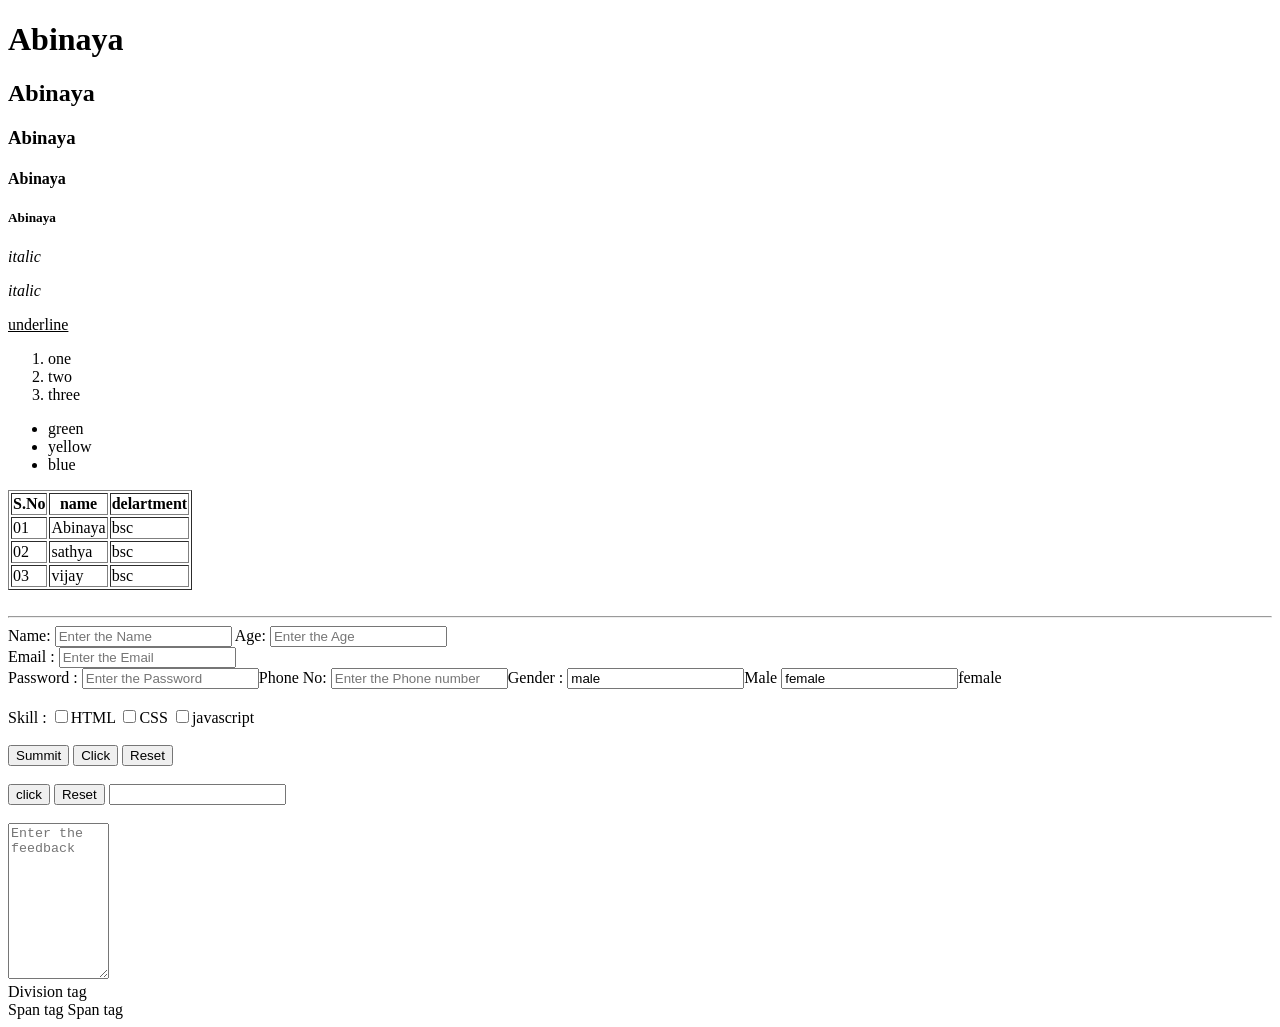
<file: index.html>
<!DOCTYPE html>
<html lang="en">
<head>
    <meta charset="UTF-8">
    <meta name="viewport" content="width=device-width, initial-scale=1.0">
    <title>Document</title>
</head>
<body>
    <h1>Abinaya</h1>
    <h2>Abinaya</h2>
    <h3>Abinaya</h3>
    <h4>Abinaya</h4>
    <h5>Abinaya</h5>
</body>
</html>
<P><i>italic</i></P>
<p><em>italic</em></p>
<p><u>underline</u></p>
<ol>
    <li>one</li>
    <li>two</li>
    <li>three</li>
</ol>
<ul>
    <li>green</li>
    <li>yellow</li>
    <li>blue</li>
</ul>
    
   <table border="1">
     <thread>
        <tr>
            <th>S.No</th>
            <th colspan="1">name</th>
            <th>delartment</th>
        </tr>
     </thread>
   <tbody>
    <tr>
        <td>01</td>
        <td>Abinaya</td>
        <td>bsc</td>
       </tr>
       <tr>
        <td>02</td>
        <td>sathya</td>
        <td>bsc</td>
        </tr>
        <tr>
            <td>03</td>
            <td>vijay</td>
            <td>bsc</td>
        </tr>
   </tbody>
   </table>
   <br>
   <hr>
   <form>
       <lable for="userName">Name: </lable>
       <input type="text"placeholder="Enter the Name"
   </form>
<lable for="userAge">Age:</lable>
<input type="number" placeholder="Enter the Age"
<br><br>
<lable for="userEmail">Email :</lable>
<input type="email" placeholder="Enter the Email"
<br><br>
<lable for="userPassword">Password :</lable>
<input type="password" placeholder="Enter the Password"
<lable>Phone No:</lable>
<input type="tel"placeholder="Enter the Phone number"
<lable>Gender : </lable>
<input type="ratio" name="gender" value="male">Male
<input type="ratio" name="gender" value="female">female
<br><br>
<lable>Skill : </lable>
<input type="checkbox"name="skills" value="HTML">HTML
<input type="checkbox"name="skills"value="CSS">CSS
<input type="checkbox"name="skills"value="javascript">javascript
<br><br>
<button type="summit">Summit</button>
<button type="button">Click</button>
<button type="reset">Reset</button>
<br><br>
<input type="button" value="click">
<input type="reset">
<input type="summit">
<br><br>
<textarea name"feedback" cols="10" rows="10"
placeholder="Enter the feedback"></textarea>
</form>
<div>Division tag</div>
<span>Span tag</span>
<span>Span tag</span>
</body>
   </html>
</file>
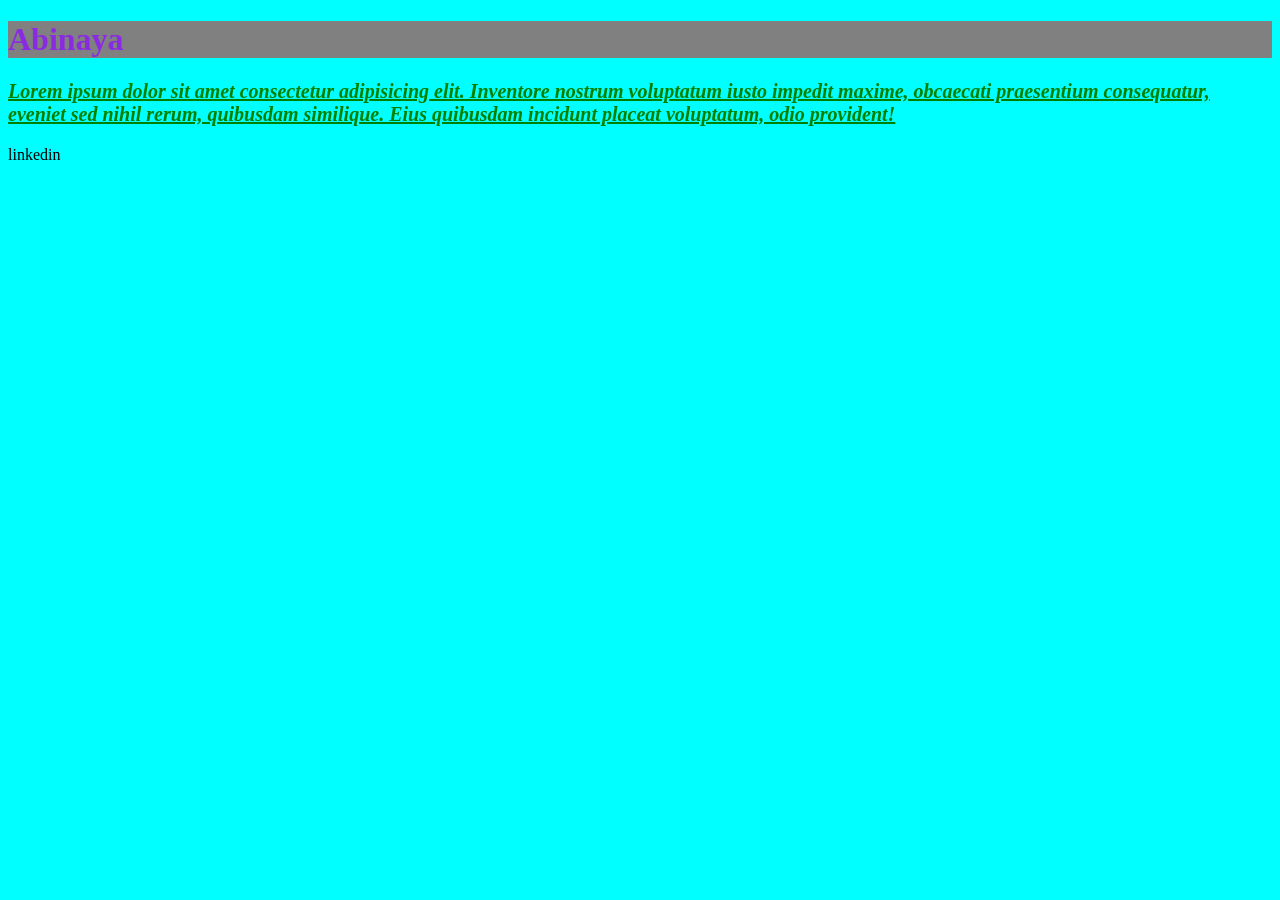
<file: CSS/index.html>
<!DOCTYPE html>
<html lang="en">
<head>
    <meta charset="UTF-8">
    <meta name="viewport" content="width=device-width, initial-scale=1.0">
    <title>cascading style sheet </title>
    <link rel="stylesheet" href="./style.css">
</head>
<body>
    <h1 style="color: blueviolet;"> Abinaya</h1>
    <p>Lorem ipsum dolor sit amet consectetur adipisicing elit. Inventore nostrum voluptatum iusto impedit maxime, obcaecati praesentium consequatur, eveniet sed nihil rerum, quibusdam similique. Eius quibusdam incidunt placeat voluptatum, odio provident!</p>
    <a class="link" href="">linkedin</a>
</body>
</html>
</file>
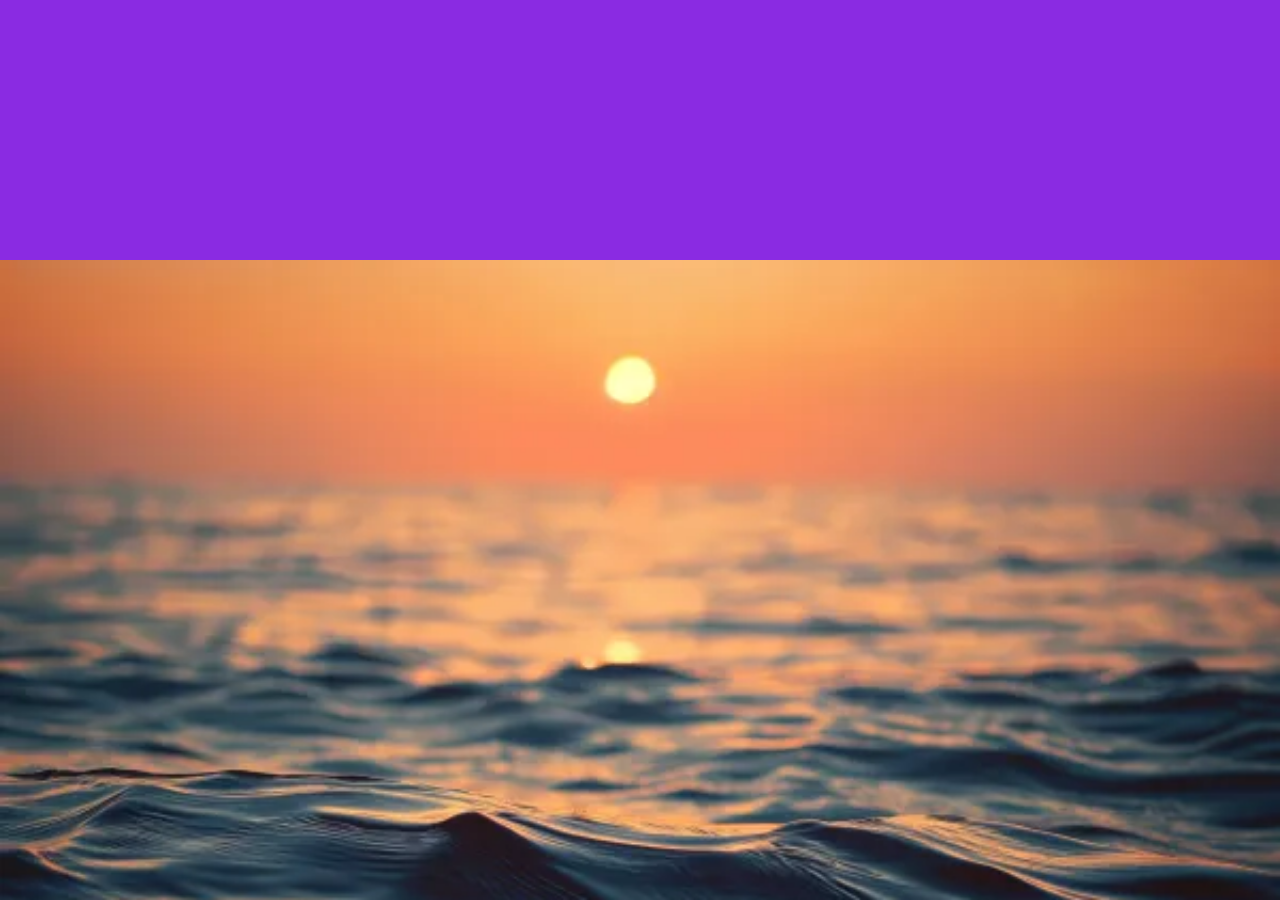
<file: CSS/background.html>
<!DOCTYPE html>
<html lang="en">
<head>
    <meta charset="UTF-8">
    <meta name="viewport" content="width=device-width, initial-scale=1.0">
    <title>Document</title>
    <style>
        body {
            margin: 0;
        }
        *{ 
            margin-top: 100vh;
            background-color: blueviolet;
            background-image: url("../HTML/assests/image.png");
            background-position: center;
            background-repeat: no-repeat;
            background-size: cover;
        }
    </style>
</head>
<body>
    
</body>
</html>
</file>
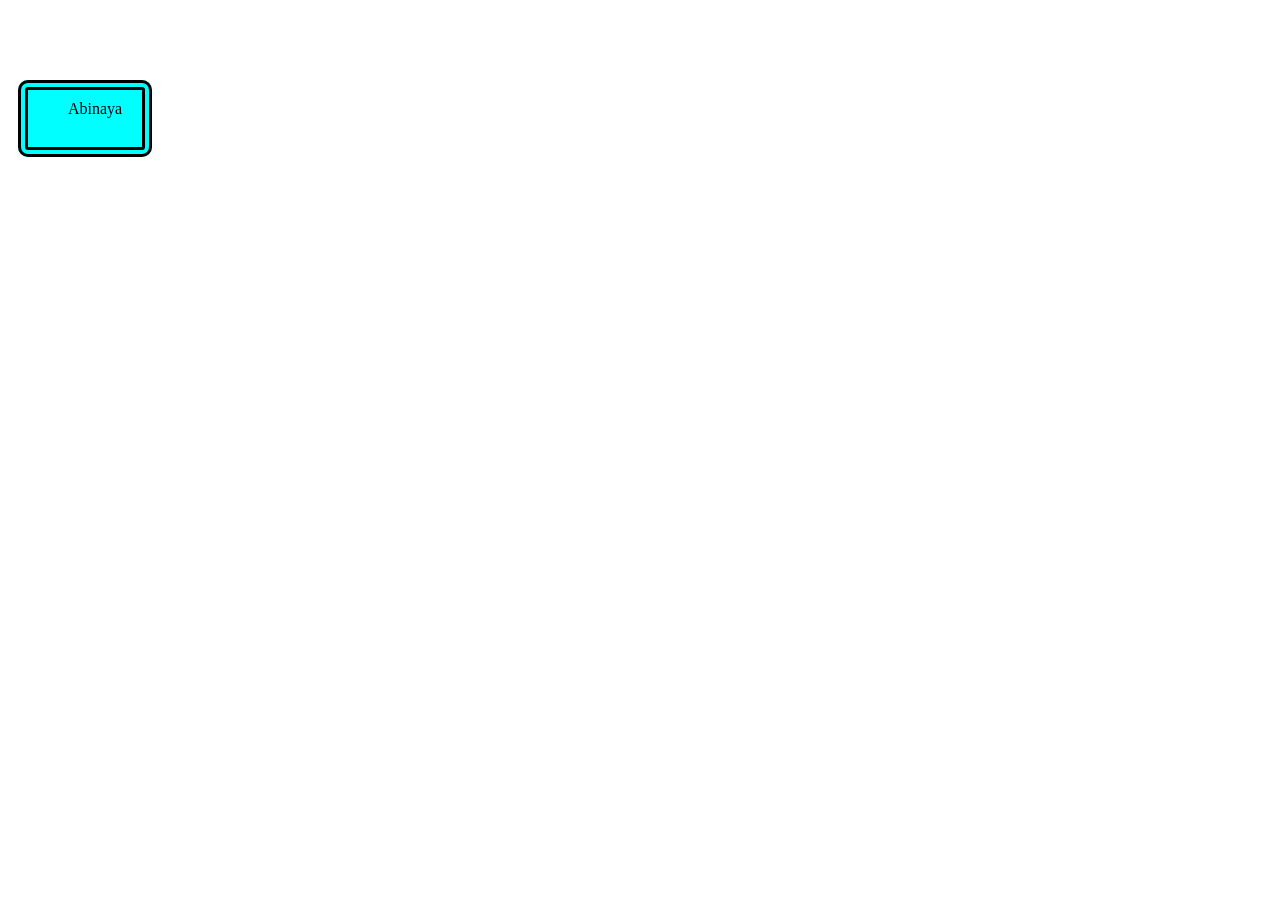
<file: CSS/boxmodel.html>
<!DOCTYPE html>
<html lang="en">
<head>
    <meta charset="UTF-8">
    <meta name="viewport" content="width=device-width, initial-scale=1.0">
    <title>Document</title>
    <style>
        body {
            margin-top: 100px;
            
        }
        .box { 
            background-color: aqua;
            padding: 10px;
            padding-top: 20px;
            padding-bottom: 30px;
            padding-left: 40px;
            padding-right: 50px;
            padding: 10px 20px;
            padding: 10px 20px 30px;
            padding: 10px 20px 30px 40px;

            border: 10px double black;
            border-radius: 10px;

            margin: 10px;
        }
    </style>
</head>
<body>

    <span class="box">Abinaya</span>
    
</body>
</html>
</file>
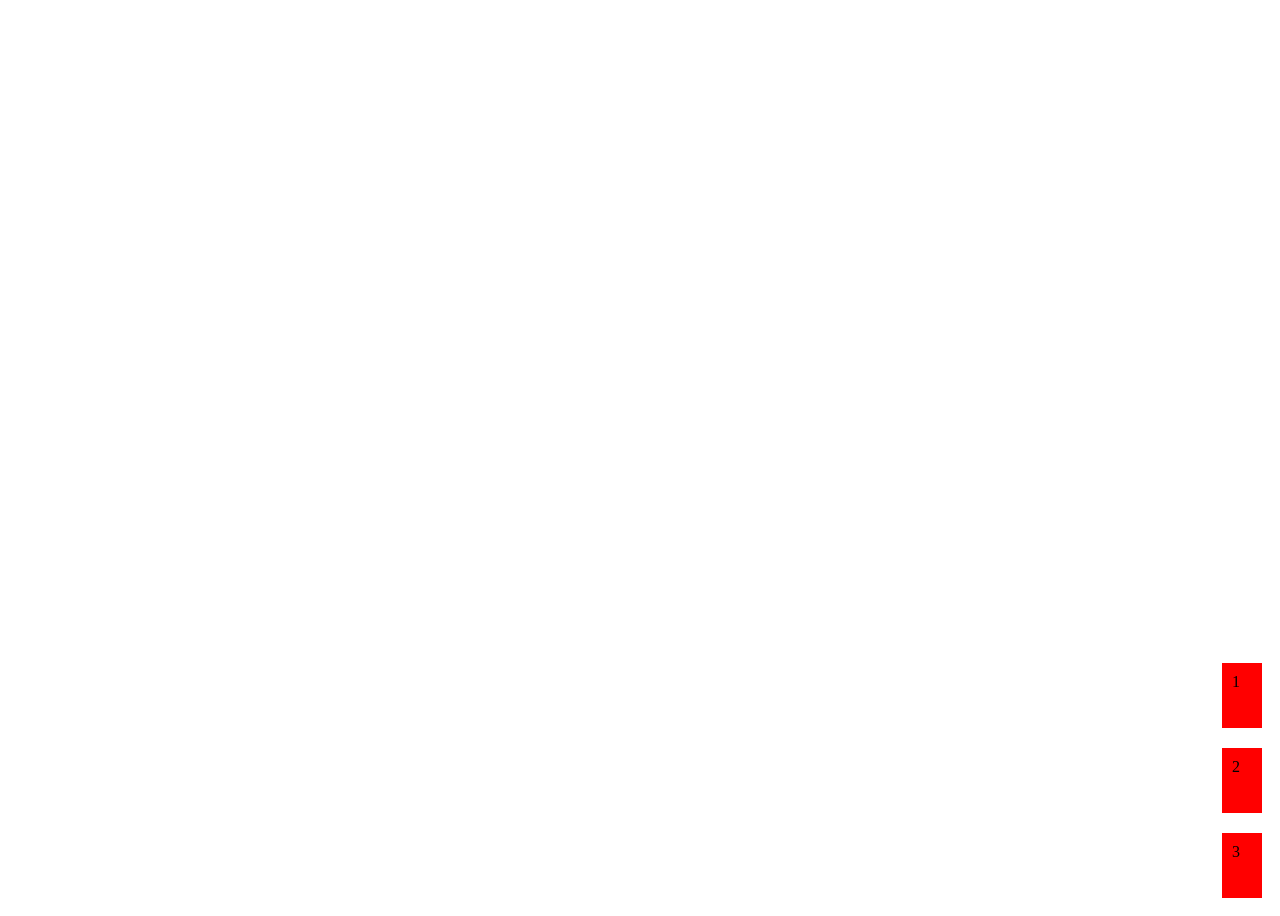
<file: CSS/flex.html>
<!DOCTYPE html>
<html lang="en">
<head>
    <meta charset="UTF-8">
    <meta name="viewport" content="width=device-width, initial-scale=1.0">
    <title>Document</title>
    <style>
        .box {
            background-color: red;
            padding: 10px;
            width: 20px;
            height: 5vh;
            margin: 10px;
        }
        .container{
            height: 100vh;
            display: flex;
            flex-direction: column;
            justify-content: flex-end;
            align-items: flex-end;

        }
    </style>
</head>
<body>
    <div class="container">
        <div class="box"> 1</div>
        <div class="box"> 2</div>
        <div class="box"> 3</div>
    </div>
</body>
</html>
</file>
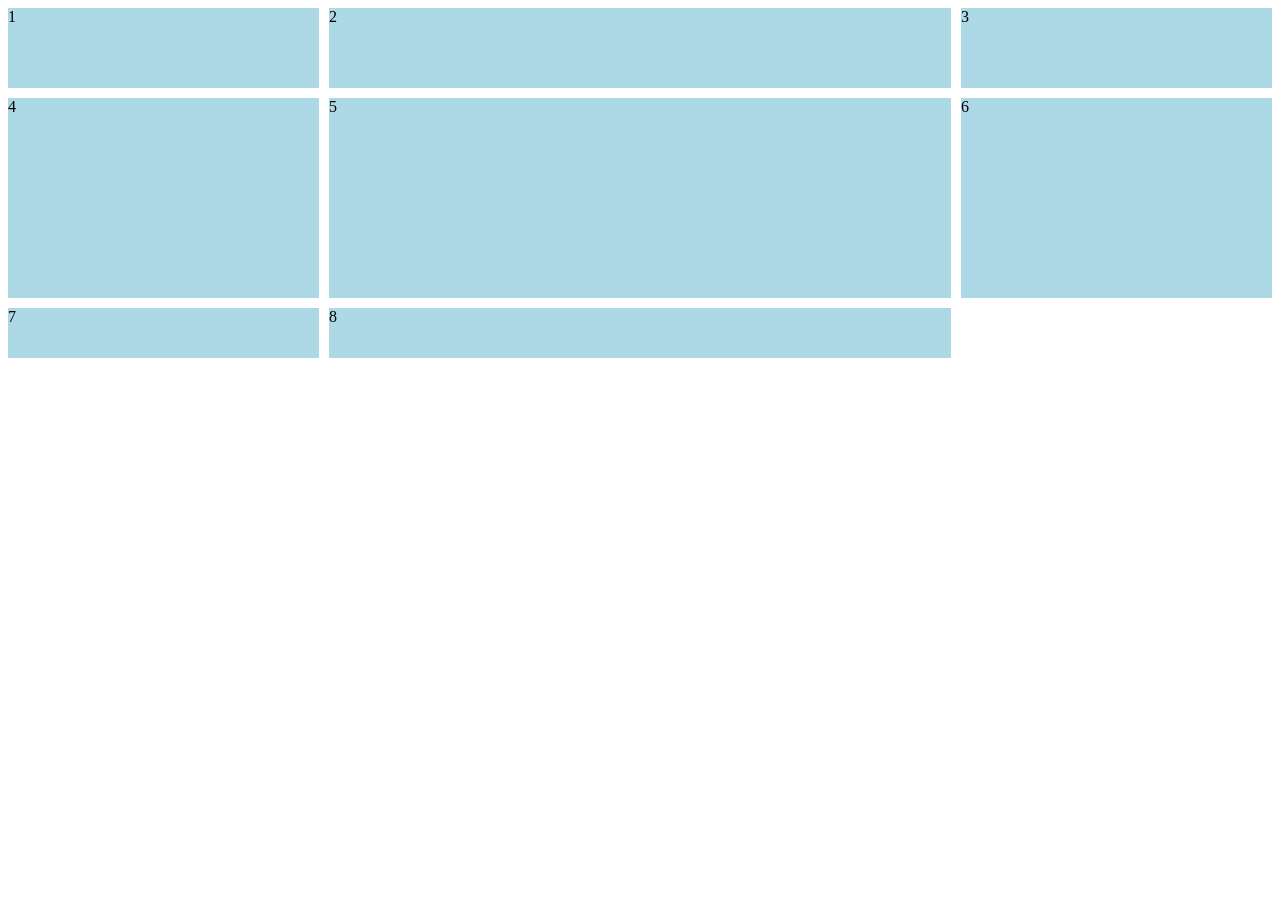
<file: CSS/grid.html>
<!DOCTYPE html>
<html lang="en">
<head>
    <meta charset="UTF-8">
    <meta name="viewport" content="width=device-width, initial-scale=1.0">
    <title>Document</title>
    <style>
        .box {
            background-color: lightblue;
        }
        .container {
            display: grid;
            grid-template-columns: 1fr 2fr 1fr;
            gap: 10px;
            grid-template-rows: 80px 200px 50px;
        }
    </style>
</head>
<body>
    <div class="container">
        <div class="box">1</div>
        <div class="box">2</div>
        <div class="box">3</div>
        <div class="box">4</div>
        <div class="box">5</div>
        <div class="box">6</div>
        <div class="box">7</div>
        <div class="box">8</div>
    </div>
</body>
</html>
</file>
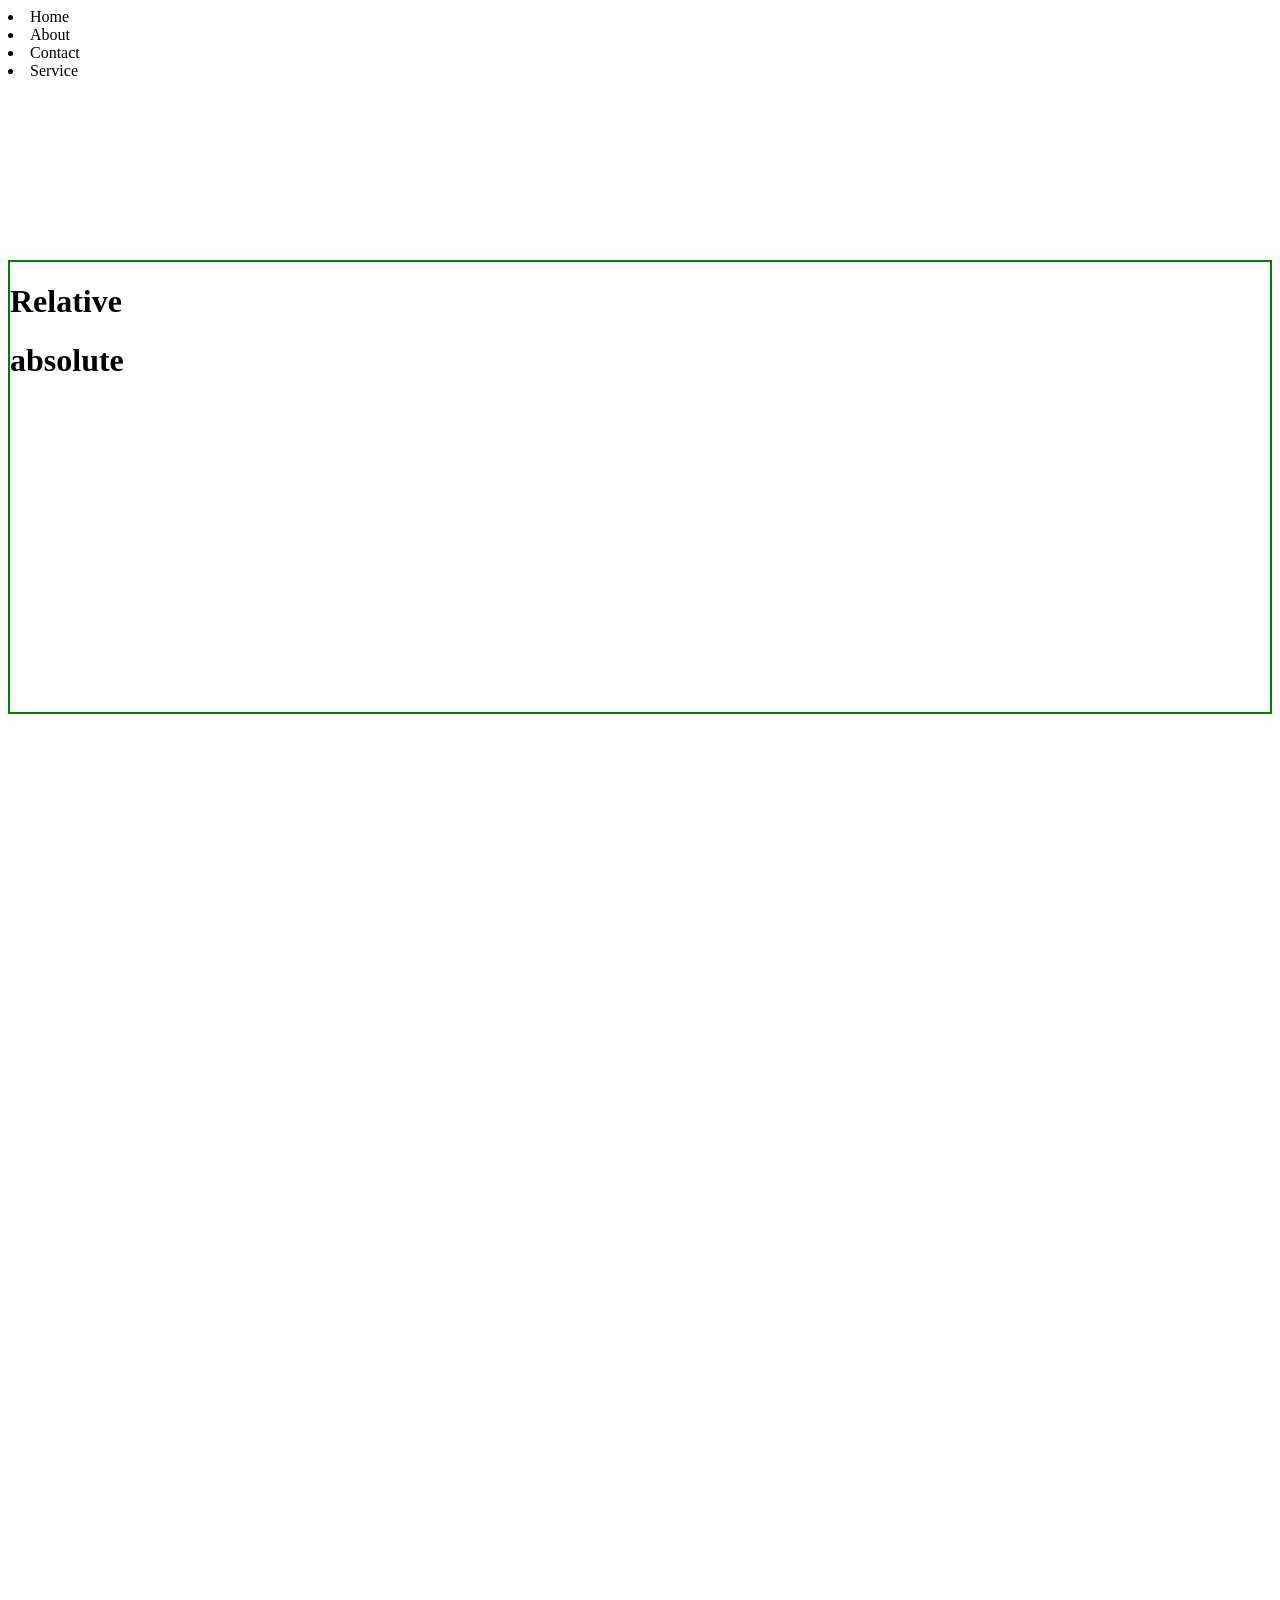
<file: CSS/position.html>
<!DOCTYPE html>
<html lang="en">
<head>
    <meta charset="UTF-8">
    <meta name="viewport" content="width=device-width, initial-scale=1.0">
    <title>Document</title>
    <style>
        body{
            height: 200vh;
        }
        .Navbar{
            position: sticky;
            top: 0;
        } 
        .Relative{
            border: 2px solid green;
            position: relative;
            height: 50vh; 
            margin-top: 20vh;
         }
         .fixed{
            position: fixed;
         }
    </style>
</head>
<body>
    <div class="Navbar">
        <nav> 
            <u1>
                <li>Home</li>
                <li>About</li>
                <li>Contact</li>
                <li>Service</li>
            </u1>
        </nav>
    </div>
    <div class="Relative">
        <h1>Relative</h1>
        <div class="absolute">
            <h1>absolute</h1>
        </div>
    </div>
       <div class="fixed"></div>
    
</body>
</html>
</file>
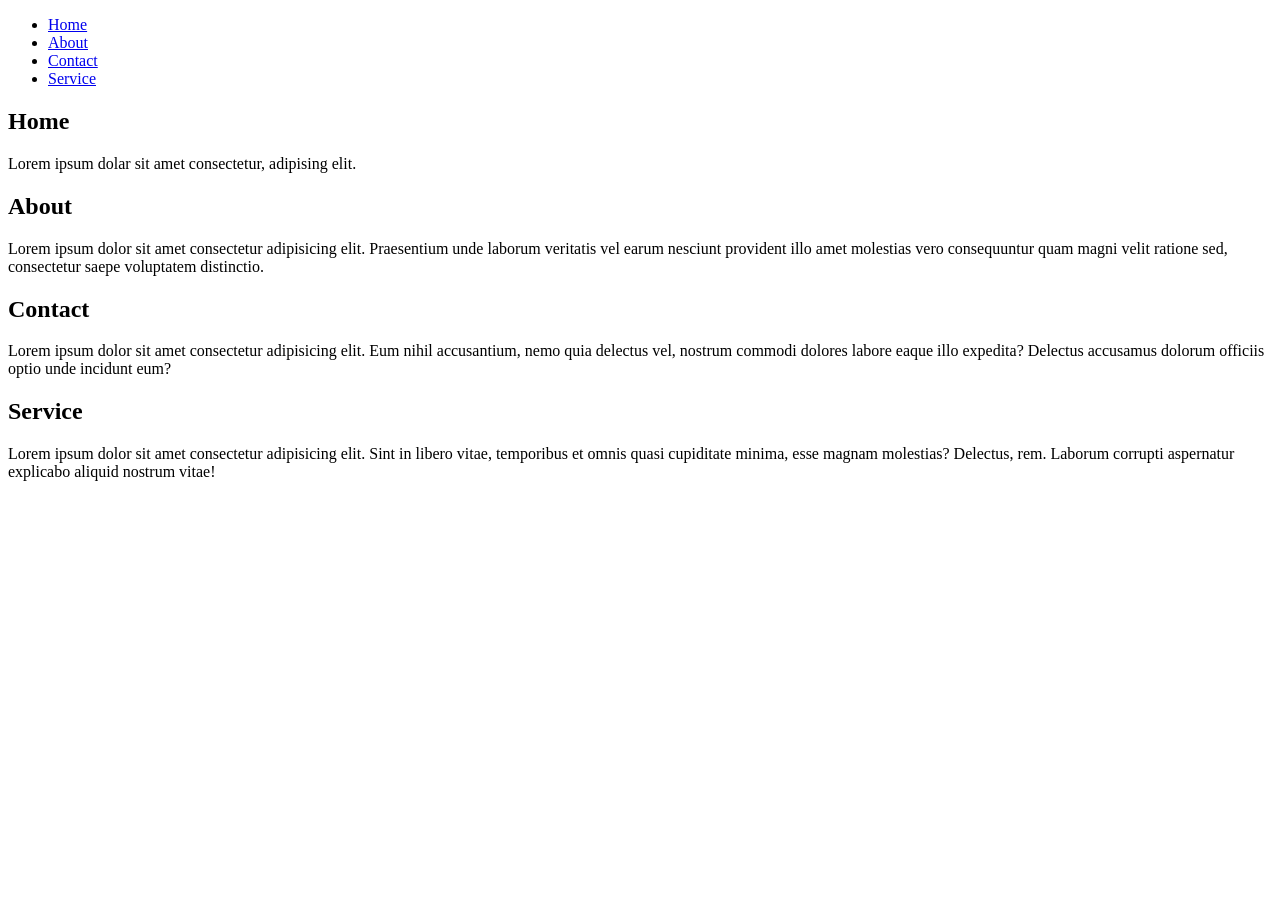
<file: HTML/home.html>
<!DOCTYPE html>
<html lang="en">
<head>
    <meta charset="UTF-8">
    <meta name="viewport" content="width=device-width, initial-scale=1.0">
    <title>Document</title>
</head>
<body>
    <nav>
        <ul>
            <li><a href="./home.html">Home</a></li>
            <li><a href="./about.html">About</a></li>
            <li><a href="./contact.html">Contact</a></li>
            <li><a href="./service.html">Service</a></li>
        </ul>
    </nav>
</header>
<section id="home">
    <div>
        <h1>Home</h1>
        <p>Lorem ipsum dolar sit amet consectetur, adipising elit.</p>
    </div>
</section>
<section id="about">
    <div>
        <h1>About</h1>
        <P>Lorem ipsum dolor sit amet consectetur adipisicing elit. Praesentium unde laborum veritatis vel earum nesciunt provident illo amet molestias vero consequuntur quam magni velit ratione sed, consectetur saepe voluptatem distinctio.</P>
    </div>
</section>
    <section id="contact">
        <div>
            <h1>Contact</h1>
            <p>Lorem ipsum dolor sit amet consectetur adipisicing elit. Eum nihil accusantium, nemo quia delectus vel, nostrum commodi dolores labore eaque illo expedita? Delectus accusamus dolorum officiis optio unde incidunt eum?</p>
        </div>
    </section>
    <section id="service">
        <div>
            <h1>Service</h1>
            <p>Lorem ipsum dolor sit amet consectetur adipisicing elit. Sint in libero vitae, temporibus et omnis quasi cupiditate minima, esse magnam molestias? Delectus, rem. Laborum corrupti aspernatur explicabo aliquid nostrum vitae!</p>
        </div>
    </section>
</body>
</html>
</file>
<file: CSS/style.css>
/* selector{
   property:value;
} */

p {
    color: blue;
}

h1 {
    background-color: gray;
}

p {
    color: black;
    font-style: italic;
    font-family: 'Time New Roman' Times, serif;
    font-weight: bold;
    font-size: 20px;
    text-decoration: underline;
}

.link  {
    color: black;
    text-decoration: none;
}
* {
    color: brown(230, 23, 23);
    background-color: aqua;
}
h1,p,a {
    color: green;
}
</file>
